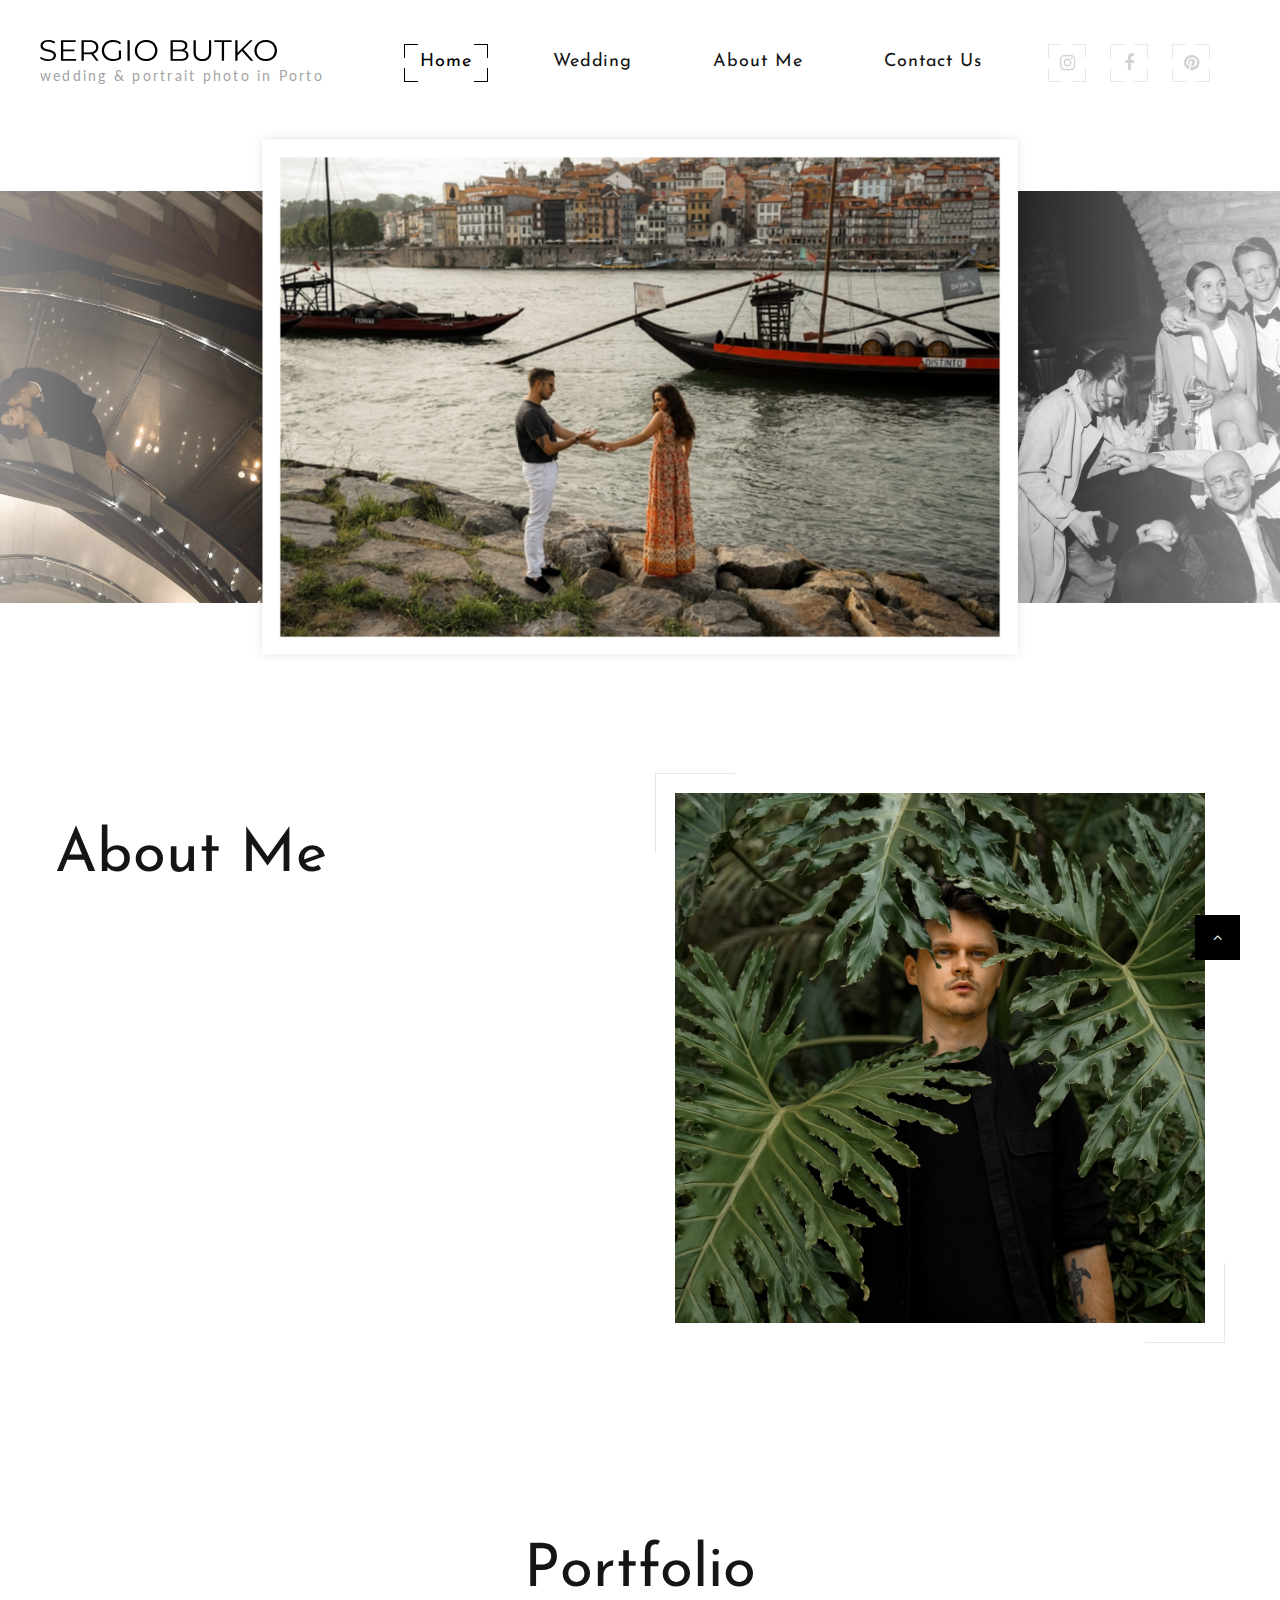
<file: site/index.html>
<!DOCTYPE html>
<html class="wide wow-animation" lang="en">

<head>
  <!-- Site Title-->
  <title>Home</title>
  <meta name="format-detection" content="telephone=no">
  <meta name="viewport" content="width=device-width, height=device-height, initial-scale=1.0">
  <meta http-equiv="X-UA-Compatible" content="IE=edge">
  <meta charset="utf-8">
  <link rel="icon" href="images/favicon.ico" type="image/x-icon">
  <!-- Stylesheets-->
  <link rel="stylesheet" type="text/css"
    href="//fonts.googleapis.com/css?family=Lato:300,400,700,400italic%7CJosefin+Sans:400,700,300italic">
  <link rel="stylesheet" href="css/bootstrap.css">
  <link rel="stylesheet" href="css/style.css">
  <style>
    .ie-panel {
      display: none;
      background: #212121;
      padding: 10px 0;
      box-shadow: 3px 3px 5px 0 rgba(0, 0, 0, .3);
      clear: both;
      text-align: center;
      position: relative;
      z-index: 1;
    }

    html.ie-10 .ie-panel,
    html.lt-ie-10 .ie-panel {
      display: block;
    }
  </style>
</head>

<body>
  <div class="ie-panel"><a href="http://windows.microsoft.com/en-US/internet-explorer/"><img
        src="images/ie8-panel/warning_bar_0000_us.jpg" height="42" width="820"
        alt="You are using an outdated browser. For a faster, safer browsing experience, upgrade for free today."></a>
  </div>
  <!-- Page Loader-->
  <div id="page-loader">
    <div class="page-loader-body">
      <div class="cssload-spinner">
        <div class="cssload-cube cssload-cube0"></div>
        <div class="cssload-cube cssload-cube1"></div>
        <div class="cssload-cube cssload-cube2"></div>
        <div class="cssload-cube cssload-cube3"></div>
        <div class="cssload-cube cssload-cube4"></div>
        <div class="cssload-cube cssload-cube5"></div>
        <div class="cssload-cube cssload-cube6"> </div>
        <div class="cssload-cube cssload-cube7"></div>
        <div class="cssload-cube cssload-cube8"></div>
        <div class="cssload-cube cssload-cube9"></div>
        <div class="cssload-cube cssload-cube10"></div>
        <div class="cssload-cube cssload-cube11"></div>
        <div class="cssload-cube cssload-cube12"></div>
        <div class="cssload-cube cssload-cube13"></div>
        <div class="cssload-cube cssload-cube14"></div>
        <div class="cssload-cube cssload-cube15"></div>
      </div>
    </div>
  </div>
  <!-- Page-->
  <div class="page">

    <!-- Page header-->
    <header class="section page-header">
      <!-- RD Navbar-->
      <div class="rd-navbar-wrap">
        <nav class="rd-navbar" data-layout="rd-navbar-fixed" data-sm-layout="rd-navbar-fixed"
          data-sm-device-layout="rd-navbar-fixed" data-md-layout="rd-navbar-static"
          data-md-device-layout="rd-navbar-fixed" data-lg-device-layout="rd-navbar-static"
          data-lg-layout="rd-navbar-static" data-stick-up-clone="false" data-md-stick-up-offset="5px"
          data-lg-stick-up-offset="5px" data-md-stick-up="true" data-lg-stick-up="true">
          <div class="rd-navbar-main-outer">
            <div class="rd-navbar-main">
              <!-- RD Navbar Panel-->
              <div class="rd-navbar-panel">
                <button class="rd-navbar-toggle" data-rd-navbar-toggle=".rd-navbar-nav-wrap"><span></span></button>
                <!-- RD Navbar Brand-->
                <div class="rd-navbar-brand"><a class="brand" href="index.html">
                    <div class="brand__name"><img class="brand__logo-dark" src="images/SERGIO BUTKO.svg" 
                      alt="Sergio Butko" width="237" height="35" /><img class="brand__logo-light" src="images/SERGIO BUTKO.svg"
                        alt="wedding photographer Porto Porugal" width="237" height="35" />
                    </div><span class="brand__slogan">wedding & portrait photo in Porto</span>
                  </a></div>
              </div>
              <!-- RD Navbar Nav-->
              <div class="rd-navbar-nav-wrap">
                <div class="rd-navbar-element">
                  <ul class="list-icons list-inline-sm">
                    <li><a target="_blank" class="icon icon-sm fa fa-instagram icon-style-camera"
                        href="https://www.instagram.com/sbutko/"><span></span><span></span><span></span><span></span></a></li>
                    <li><a target="_blank" class="icon icon-sm fa fa-facebook icon-style-camera"
                        href="https://www.facebook.com/sbutko1990/"><span></span><span></span><span></span><span></span></a></li>
                    <li><a target="_blank" class="icon icon-sm fa fa-pinterest icon-style-camera"
                        href="https://www.pinterest.com/sbutkowed"><span></span><span></span><span></span><span></span></a></li>
                  </ul>
                </div>
                <!-- RD Navbar Nav-->
                <ul class="rd-navbar-nav">
                  <li class="active"><a href="index.html">Home<span></span><span></span><span></span><span></span></a>
                  </li>
                  <li><a target="_blank" href="https://sbutko.mypixieset.com/">Wedding<span></span><span></span><span></span><span></span></a>
                  </li>
                  <li><a href="about-me.html">About Me<span></span><span></span><span></span><span></span></a>
                  </li>
                  
                  <li><a href="contact-us.html">Contact Us<span></span><span></span><span></span><span></span></a>
                  </li>
                </ul>
              </div>
            </div>
          </div>
        </nav>
      </div>
    </header>

    <!-- My Best Photos -->
    <section class="section text-center">
      <!--  ck Carousel-->
      <div class="slick-wrap">
        <div class="slick-slider slick-style-1" data-arrows="true" data-autoplay="true" data-loop="true"
          data-dots="true" data-swipe="true" data-xs-swipe="false" data-sm-swipe="false" data-items="1" data-sm-items="3"
          data-md-items="3" data-lg-items="3" data-center-mode="true" data-lightgallery="group-slick">
          <div class="item">
            <div class="slick-slide-inner">
              <div class="slick-slide-caption"><a class="thumb-ann thumb-mixed_large"
                  href="images/group-image-4-1200x800-original.jpg" data-lightgallery="item"><img
                    class="thumb-ann__image" src="images/home1-1-961x664.jpg" alt="" width="961" height="664" />
                  <div class="thumb-ann__caption">
                    <p class="thumb-ann__title heading-3">Love story in Porto</p>
                    <p class="thumb-ann__text">I know the best insta spots for a photo shoot in Porto. </br>
                      What should you visit:
Cais da Ribeira,
 Escada Guindais,
 Porto Cathedral,
Largo da Pena Ventosa,
Dom Luis I Bridge
                    </p>
                  </div>
                </a>
              </div>
            </div>
          </div>
          <div class="item">
            <div class="slick-slide-inner">
              <div class="slick-slide-caption"><a class="thumb-ann thumb-mixed_large"
                  href="images/group-image-3-1200x800-original.jpg" data-lightgallery="item"><img
                    class="thumb-ann__image" src="images/group-image-3-1200x800-original.jpg" alt="" width="961" height="664" />
                  <div class="thumb-ann__caption">
                    <p class="thumb-ann__title heading-3">Wedding in Portugal</p>
                    <p class="thumb-ann__text">Portugal is loved for its endless cozy villas and palaces, fantastic cuisine, hospitable people, and gorgeous sunny weather.
                      Portugal is home to many incredible outdoor wedding venues.</p>
                  </div>
                </a>
              </div>
            </div>
          </div>
          <div class="item">
            <div class="slick-slide-inner">
              <div class="slick-slide-caption"><a class="thumb-ann thumb-mixed_large"
                  href="images/home1-4-1200x695-original.jpg" data-lightgallery="item"><img class="thumb-ann__image"
                    src="images/home1-4-1200x695-original.jpg" alt="" width="961" height="664" />
                  <div class="thumb-ann__caption">
                    <p class="thumb-ann__title heading-3">Outdoor weddings in Portugal</p>
                    <p class="thumb-ann__text">“Family dinner, with the most loved ones. Laughter & happiness, a starlit night fairy lights. Such moments are made of love”</p>
                  </div>
                </a>
              </div>
            </div>
          </div>
          <div class="item">
            <div class="slick-slide-inner">
              <div class="slick-slide-caption"><a class="thumb-ann thumb-mixed_large"
                  href="images/group-image-2-1200x800-original.jpg" data-lightgallery="item"><img
                    class="thumb-ann__image" src="images/group-image-2-1200x800-original.jpg" alt="" width="961" height="664" />
                  <div class="thumb-ann__caption">
                    <p class="thumb-ann__title heading-3">Will you marry me?</p>
                    <p class="thumb-ann__text">- Would you like such a surprise? </br> - Yes, I Do!
                     </p>
                  </div>
                </a>
              </div>
            </div>
          </div>
        </div>
      </div>
    </section>

    <!-- About Me-->
    <section class="section section-md bg-white">
      <div class="shell">
        <div class="range range-50 range-sm-center range-md-left range-md-middle range-md-reverse">
          <div class="cell-sm-6 wow fadeInRightSmall">
            <div class="thumb-line"><img src="images/about-1-531x640.jpg" alt="" width="531" height="640" />
            </div>
          </div>
          <div class="cell-sm-6">
            <div class="box-width-3">
              <p class="heading-1 wow fadeInLeftSmall">About Me</p>
              <article class="quote-big wow fadeInLeftSmall" data-wow-delay=".1s">
                <p class="q">Porto, Portugal <br />
                  I’ve been working as a professional wedding photographer all my adult life.</p>
              </article>
              <div class="divider wow fadeInLeftSmall" data-wow-delay=".2s"></div>
              <p class="wow fadeInLeftSmall" data-wow-delay=".3s">My name is Sergio Butko, and I have been a
                professional wedding photographer since 2014. On this website you can take a look at my latest photos or
                order a photo session for yourself or your family.</p><a
                class="button button-primary-outline button-ujarak button-size-1 wow fadeInLeftSmall"
                href="about-me.html" data-wow-delay=".4s">Read More</a>
            </div>
          </div>
        </div>
      </div>
    </section>

    
              
                
              </div>
            </div>
          </div>
        </div>
      </div>
    </section>


    <!-- Portfolio-->
    <section class="section section-md bg-white text-center">
      <div class="shell-fluid">
        <p class="heading-1">Portfolio</p>
        <div class="isotope thumb-ruby-wrap wow fadeIn" data-isotope-layout="masonry" data-isotope-group="gallery"
          data-lightgallery="group">
          <div class="row">
            <div class="col-xs-12 col-sm-6 col-md-4 col-lg-3 isotope-item"><a
                class="thumb-ruby thumb-mixed_height-2 thumb-mixed_md"
                href="images/gallery-image-1-1200x800-original.jpg" data-lightgallery="item"><img
                  class="thumb-ruby__image" src="images/gallery-image-1-440x327.jpg" alt="" width="440" height="327" />
                <div class="thumb-ruby__caption">
                  <p class="thumb-ruby__title heading-3">Image #</p>
                  <p class="thumb-ruby__text">If you are looking for high quality wedding photography in Porto, I will be glad to
                    help you.</p>
                </div>
              </a>
            </div>
            <div class="col-xs-12 col-sm-6 col-md-4 col-lg-3 isotope-item"><a
                class="thumb-ruby thumb-mixed_height-3 thumb-mixed_md"
                href="images/gallery-image-9-1200x800-original.jpg" data-lightgallery="item"><img
                  class="thumb-ruby__image" src="images/gallery-image-9-444x683.jpg" alt="" width="444" height="683" />
                <div class="thumb-ruby__caption">
                  <p class="thumb-ruby__title heading-3">Image #</p>
                  <p class="thumb-ruby__text">If you are looking for high quality wedding photography, I will be glad to
                    help you.</p>
                </div>
              </a>
            </div>
            <div class="col-xs-12 col-sm-6 col-md-4 col-lg-3 isotope-item"><a
                class="thumb-ruby thumb-mixed_height-2 thumb-mixed_md"
                href="images/gallery-image-15-1200x801-original.jpg" data-lightgallery="item"><img
                  class="thumb-ruby__image" src="images/gallery-image-15-440x327.jpg" alt="" width="440" height="327" />
                <div class="thumb-ruby__caption">
                  <p class="thumb-ruby__title heading-3">Image #</p>
                  <p class="thumb-ruby__text">If you are looking for high quality wedding photography, I will be glad to
                    help you.</p>
                </div>
              </a>
            </div>
            <div class="col-xs-12 col-sm-6 col-md-4 col-lg-3 isotope-item"><a
                class="thumb-ruby thumb-mixed_height-3 thumb-mixed_md"
                href="images/gallery-image-10-835x1200-original.jpg" data-lightgallery="item"><img
                  class="thumb-ruby__image" src="images/gallery-image-10-444x683.jpg" alt="" width="444" height="683" />
                <div class="thumb-ruby__caption">
                  <p class="thumb-ruby__title heading-3">Image #</p>
                  <p class="thumb-ruby__text">If you are looking for high quality wedding photography, I will be glad to
                    help you.</p>
                </div>
              </a>
            </div>
            <div class="col-xs-12 col-sm-6 col-md-4 col-lg-3 isotope-item"><a
                class="thumb-ruby thumb-mixed_height-2 thumb-mixed_md"
                href="images/gallery-image-14-1200x800-original.jpg" data-lightgallery="item"><img
                  class="thumb-ruby__image" src="images/gallery-image-14-440x327.jpg" alt="" width="440" height="327" />
                <div class="thumb-ruby__caption">
                  <p class="thumb-ruby__title heading-3">Image #</p>
                  <p class="thumb-ruby__text">If you are looking for high quality wedding photography, I will be glad to
                    help you.</p>
                </div>
              </a>
            </div>
            <div class="col-xs-12 col-sm-6 col-md-4 col-lg-3 isotope-item"><a
                class="thumb-ruby thumb-mixed_height-2 thumb-mixed_md"
                href="images/gallery-image-2-1200x800-original.jpg" data-lightgallery="item"><img
                  class="thumb-ruby__image" src="images/gallery-image-2-440x327.jpg" alt="" width="440" height="327" />
                <div class="thumb-ruby__caption">
                  <p class="thumb-ruby__title heading-3">Image #</p>
                  <p class="thumb-ruby__text">If you are looking for high quality wedding photography, I will be glad to
                    help you.</p>
                </div>
              </a>
            </div>
          </div>
        </div>
      </div>
    </section>

   

    <!-- Book Your Photo Shoot-->
    <section class="section section-md bg-white">
      <div class="shell">
        <div class="range range-50 range-sm-center range-md-left range-md-reverse range-md-middle">
          <div class="cell-sm-10 cell-md-6 wow fadeInRight">
            <div class="box-width-4 box-centered">
              <p class="heading-1">Book Your <br> Photo Shoot</p>
              <p>I will appreciate as many details about your particular wedding venue, dates, theme and other aspects,
                as you’d be willing to share. I will be giving you my feedback immediately!</p>
            </div>
          </div>
          <div class="cell-sm-10 cell-md-6 wow fadeInLeft">
            <article class="box-line"><span></span><span></span><span></span><span></span>
              <div class="box-line__main">
                <!-- RD Mailform-->
                <form class="rd-mailform" data-form-output="form-output-global" data-form-type="contact" method="post"
                  action="bat/rd-mailform.php">
                  <div class="form-wrap">
                    <input class="form-input" id="contact-date" type="text" data-time-picker="date" name="date"
                      data-constraints="@Required">
                    <label class="form-label" for="contact-date">Event Date</label>
                  </div>
                  <div class="form-wrap">
                    <input class="form-input" id="contact-name" type="text" name="name" data-constraints="@Required">
                    <label class="form-label" for="contact-name">Your Name</label>
                  </div>
                  <div class="form-wrap">
                    <input class="form-input" id="contact-email" type="email" name="email"
                      data-constraints="@Email @Required">
                    <label class="form-label" for="contact-email">E-mail</label>
                  </div>
                  <div class="form-wrap">
                    <label class="form-label" for="contact-message">Your Message</label>
                    <textarea class="form-input" id="contact-message" name="message"
                      data-constraints="@Required"></textarea>
                  </div>
                  <div class="form-wrap form-button offset-1">
                    <button class="button button-block button-primary-outline button-ujarak" type="submit">make an
                      appointment</button>
                  </div>
                </form>
              </div>
            </article>
          </div>
        </div>
      </div>
    </section>
    
  </div>
  <!-- Global Mailform Output-->
  <div class="snackbars" id="form-output-global"></div>
  <!-- Javascript-->
  <script src="js/core.min.js"></script>
  <script src="js/script.js"></script>
  <!-- coded by Himic-->
</body>

</html>
</file>
